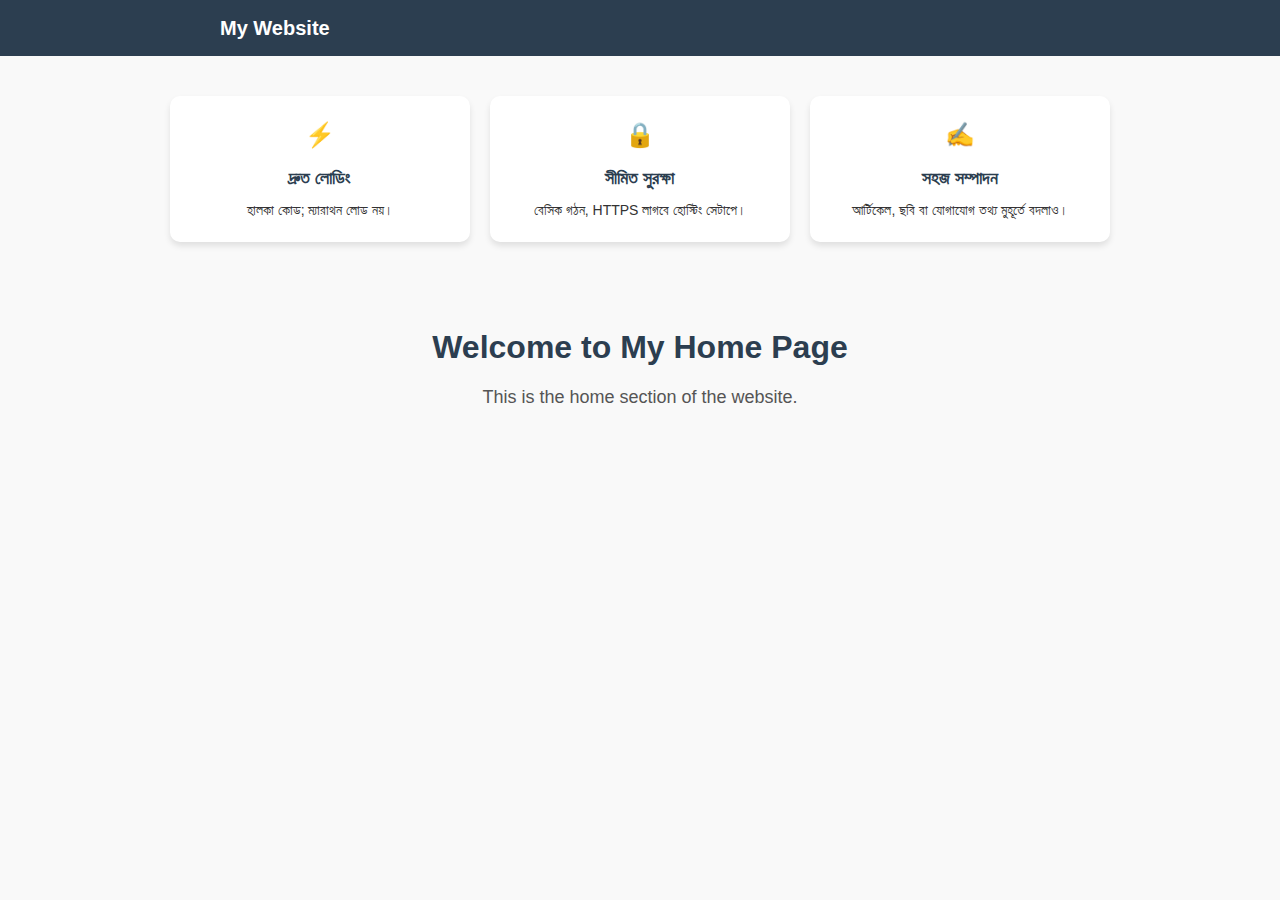
<file: home.html>
<!DOCTYPE html>
<html lang="en">
<head>
  <meta charset="UTF-8">
  <meta name="viewport" content="width=device-width, initial-scale=1.0">
  <title>Home Page</title>
  <link rel="stylesheet" href="home.css">
</head>
<body>
  <!-- Header + Navbar -->
  <header>
    <nav>
      <div class="logo">My Website</div>
       
    </nav>
  </header>

  <!-- Features Section -->
  <section class="features">
    <div class="card feature">
      <div style="font-size:24px">⚡</div>
      <h3>দ্রুত লোডিং</h3>
      <p style="color:var(--muted);font-size:14px;margin-top:6px">
        হালকা কোড; ম‍্যারাথন লোড নয়।
      </p>
    </div>

    <div class="card feature">
      <div style="font-size:24px">🔒</div>
      <h3>সীমিত সুরক্ষা</h3>
      <p style="color:var(--muted);font-size:14px;margin-top:6px">
        বেসিক গঠন, HTTPS লাগবে হোস্টিং সেটাপে।
      </p>
    </div>

    <div class="card feature">
      <div style="font-size:24px">✍️</div>
      <h3>সহজ সম্পাদন</h3>
      <p style="color:var(--muted);font-size:14px;margin-top:6px">
        আর্টিকেল, ছবি বা যোগাযোগ তথ্য মুহূর্তে বদলাও।
      </p>
    </div>
  </section>

  <!-- Main Content -->
  <main>
    <h1>Welcome to My Home Page</h1>
    <p>This is the home section of the website.</p>
  </main>
</body>
</html>
</file>
<file: home.css>
/* Reset some default styles */
* {
    margin: 0;
    padding: 0;
    box-sizing: border-box;
    font-family: "Segoe UI", Tahoma, Geneva, Verdana, sans-serif;
}

body {

    background: #f9f9f9;
    color: #333;
    line-height: 1.6;
}

/* Navbar */
header {

    background: #2c3e50;
    padding: 12px 20px;
}

nav {
    display: flex;
    align-items: center;
    justify-content: space-between;
}

.logo {
    margin-left: 200px;
    color: #fff;
    font-size: 20px;
    font-weight: bold;
}

.nav-links {
    list-style: none;
    display: flex;
    gap: 20px;
}

.nav-links li a {
    color: #ecf0f1;
    text-decoration: none;
    font-size: 16px;
    transition: 0.3s;
}

.nav-links li a:hover,
.nav-links li a.active {
    color: #1abc9c;
}

/* Features section */
.features {
    display: flex;
    justify-content: center;
    gap: 20px;
    padding: 40px 20px;
    flex-wrap: wrap;
}

.card.feature {
    background: #fff;
    border-radius: 10px;
    padding: 20px;
    text-align: center;
    box-shadow: 0 4px 6px rgba(0, 0, 0, 0.1);
    flex: 1 1 250px;
    max-width: 300px;
    transition: transform 0.3s;
}

.card.feature:hover {
    transform: translateY(-5px);
}

.card.feature h3 {
    margin-top: 10px;
    font-size: 18px;
    color: #2c3e50;
}

/* Main content */
main {
    text-align: center;
    padding: 40px 20px;
}

main h1 {
    font-size: 32px;
    color: #2c3e50;
}

main p {
    margin-top: 10px;
    font-size: 18px;
    color: #555;
}
</file>
